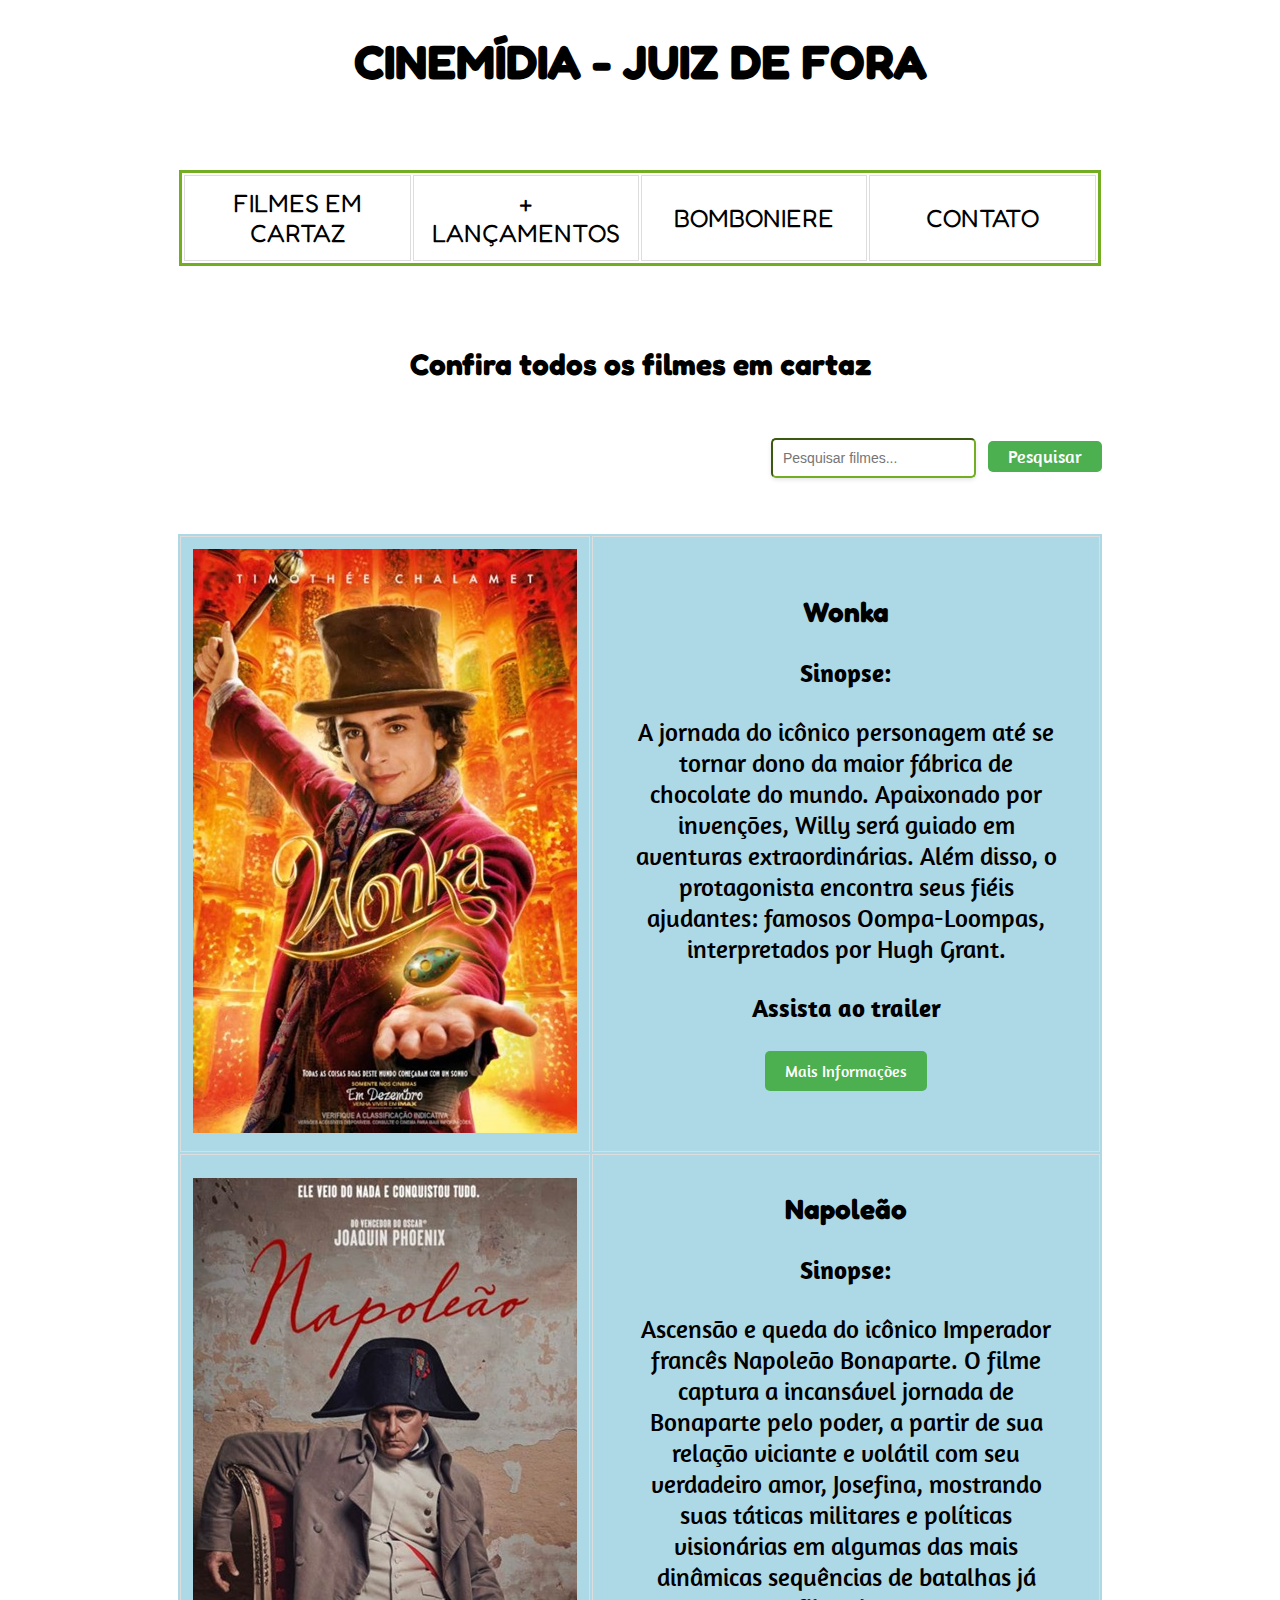
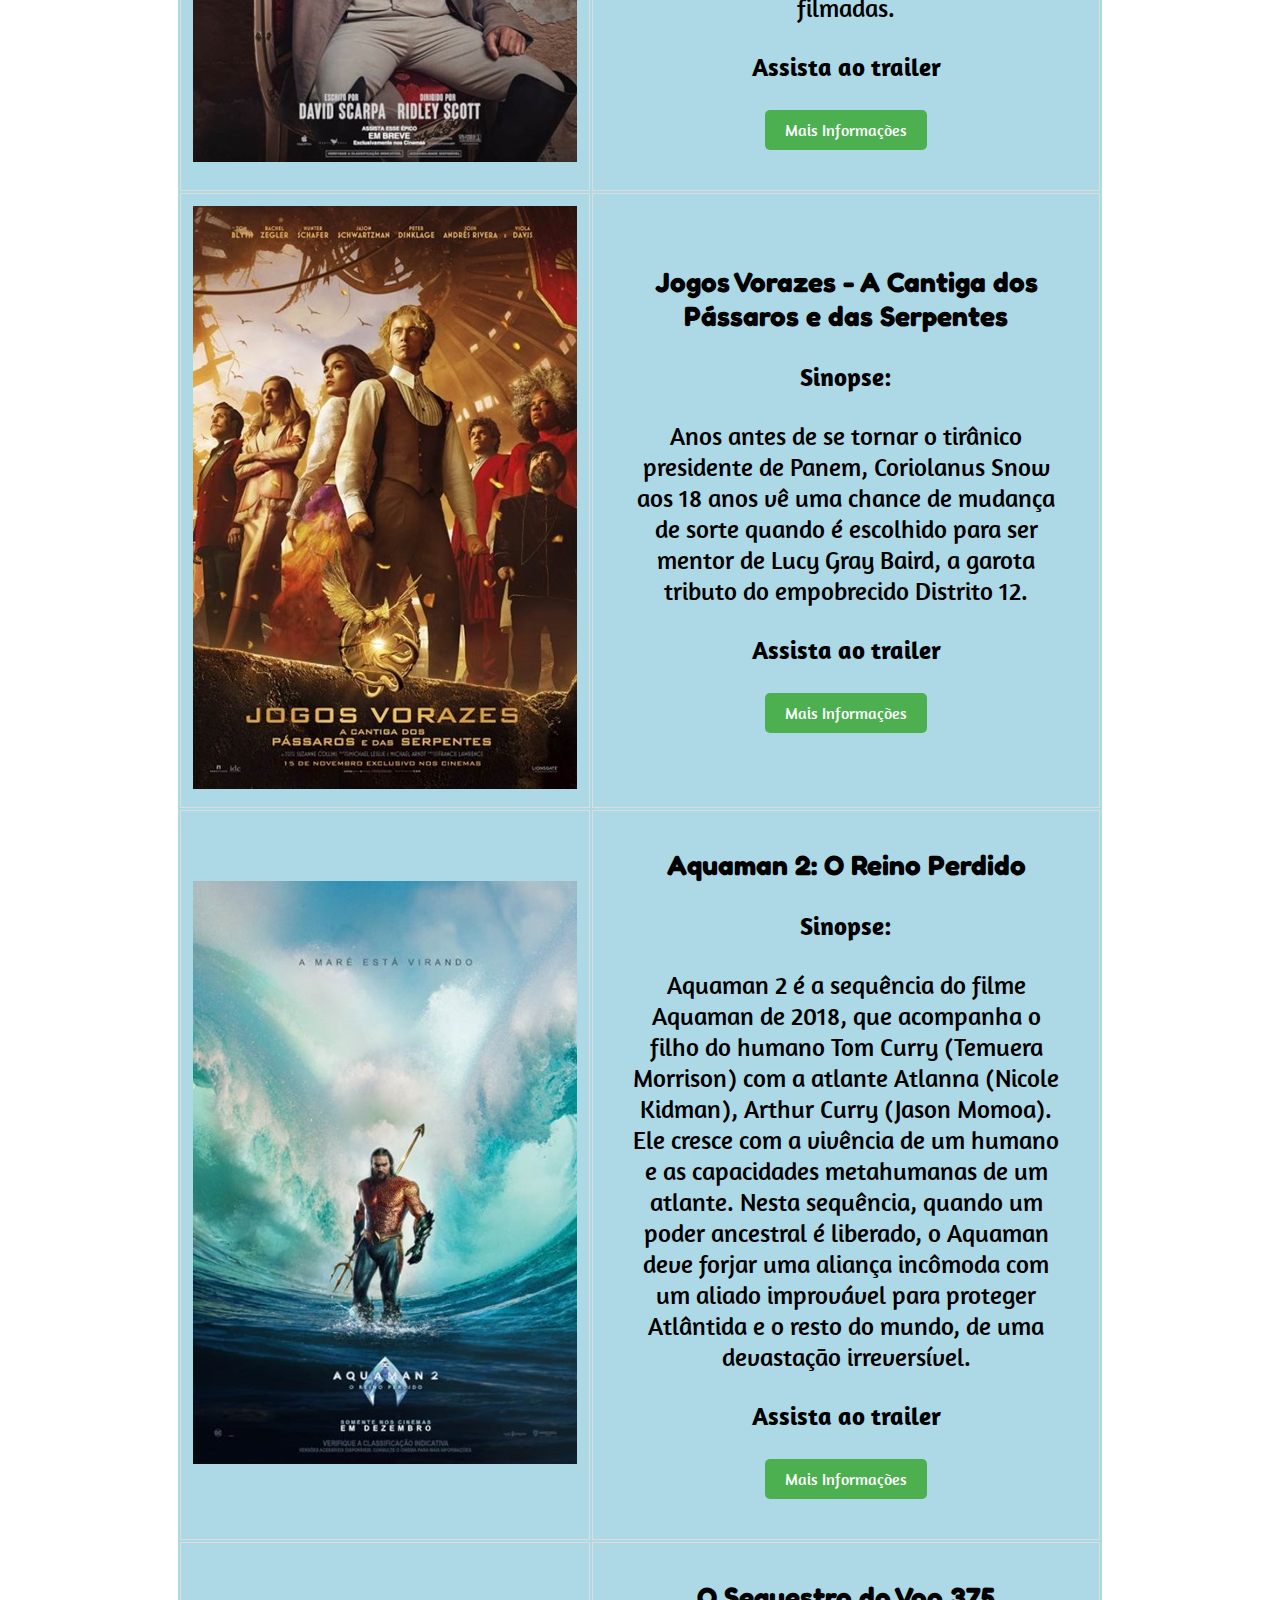
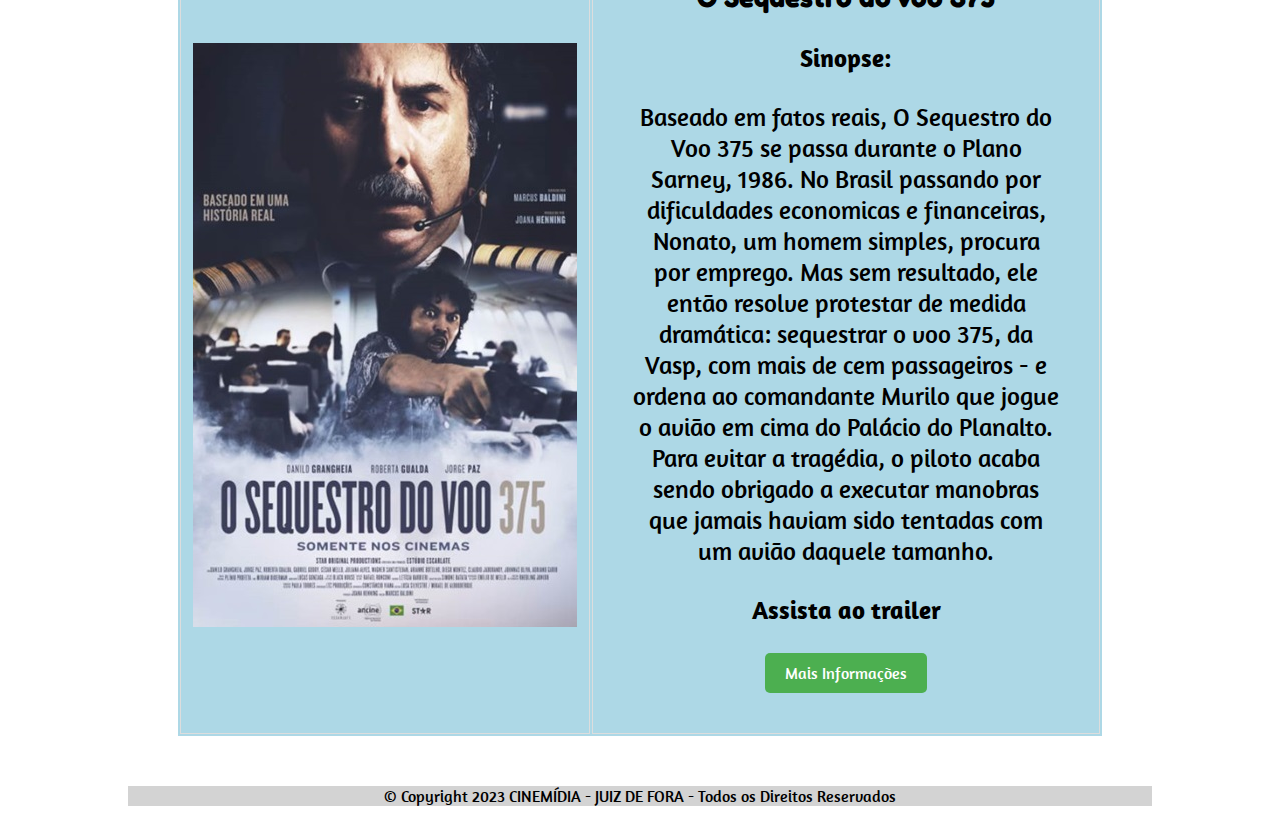
<file: index.html>
<!DOCTYPE html>

<html lang="pt-br">

<head>
  <title>CINEMÍDIA - JUIZ DE FORA</title>
  <meta charset="utf-8" />
  <meta name="author" content="Lucas Alves" />

  <link rel="shortcut icon" href="imagens/icone.ico" type="image/x-icon" />

  <meta name="description" content="Pagina do CINEMÍDIA - JUIZ DE FORA" />
  <meta name="keywords" content="Cinema,Filmes,Documentario" />
  <link rel="stylesheet" href="./estilo/folhaEstilo.css" />
  <link rel="stylesheet" href="./estilo/index.css">

  <link href="https://fonts.googleapis.com/css?family=Amaranth|Fredoka+One" rel="stylesheet" />

  <script src="./script/index.js"></script>

</head>

<body>
  <h1>CINEMÍDIA - JUIZ DE FORA</h1>

  <table id="barraMenu">
    <tr>
      <td class="celula_barraMenu">
        <a href="index.html"> FILMES EM CARTAZ </a>
      </td>
      <td class="celula_barraMenu">
        <a href="lancamentos.html"> + LANÇAMENTOS </a>
      </td>
      <td class="celula_barraMenu">
        <a href="bomboniere.html"> BOMBONIERE </a>
      </td>
      <td class="celula_barraMenu"><a href="contato.html"> CONTATO </a></td>
    </tr>
  </table>

  <h2>Confira todos os filmes em cartaz</h2>

  <div id="barraBuscar">
    <input type="text" id="searchInput" placeholder="Pesquisar filmes..." />
    <button id="botaoBuscar" onclick="procurarFilmes()">Pesquisar</button>
  </div>


  <div id="centro">
    <table>
      <tr>
        <td>
          <div id="noResultsMessage" style="display: none;">Filme não encontrado!</div>
          <img src="imagens/filme_01.jpg" alt="Capa do filme Wonka" />
        </td>
        <td>
          <dl>
            <dt><span>Wonka</span></dt>

            <dd><span>Sinopse:</span></dd>

            <dd>
              A jornada do icônico personagem até se tornar dono da maior fábrica de chocolate do mundo. Apaixonado por
              invenções, Willy será guiado em aventuras extraordinárias. Além disso, o protagonista encontra seus fiéis
              ajudantes: famosos Oompa-Loompas, interpretados por Hugh Grant.
            </dd>

            <dd><span><a href="https://www.youtube.com/watch?v=i4236tIVEkM" target="_blank">Assista ao
                  trailer</a></span></dd>

            <dd><button id="btnWonka" onclick="mostrarInfo('infoWonka', 'btnWonka')">Mais Informações</button></dd>

            <div id="infoWonka" style="display: none;">

              <dd><span>Horários:</span> 14:20 | 20:00</dd>

              <dd><span>Classificação:</span> 10 anos</dd>

              <dd><span>Duração:</span> 113 min</dd>
            </div>
          </dl>
        </td>
      </tr>

      <tr>
        <td>
          <img src="imagens/filme_02.jpg" alt="Capa do filme Napoleão" />
        </td>
        <td>
          <dl>
            <dt><span>Napoleão</span></dt>

            <dd><span>Sinopse:</span></dd>

            <dd>
              Ascensão e queda do icônico Imperador francês Napoleão Bonaparte. O filme captura a incansável jornada de
              Bonaparte pelo poder, a partir de sua relação viciante e volátil com seu verdadeiro amor, Josefina,
              mostrando suas táticas militares e políticas visionárias em algumas das mais dinâmicas sequências de
              batalhas já filmadas.
            </dd>

            <dd><span><a href="https://www.youtube.com/watch?v=ry7L4F6JJZg" target="_blank">Assista ao
                  trailer</a></span></dd>

            <dd><button id="btnNapoleao" onclick="mostrarInfo('infoNapoleao', 'btnNapoleao')">Mais Informações</button>
            </dd>

            <div id="infoNapoleao" style="display: none;">

              <dd><span>Horários:</span> 16:30 | 19:45 | 21:15</dd>

              <dd><span>Classificação:</span> 16 anos</dd>

              <dd><span>Duração:</span> 160 min</dd>
            </div>
          </dl>
        </td>
      </tr>

      <tr>
        <td>
          <img src="imagens/filme_03.jpg" alt="Capa do filme Jogos Vorazes - A Cantiga dos Pássaros e das Serpentes" />
        </td>
        <td>
          <dl>
            <dt><span>Jogos Vorazes - A Cantiga dos Pássaros e das Serpentes</span></dt>

            <dd><span>Sinopse:</span></dd>

            <dd>
              Anos antes de se tornar o tirânico presidente de Panem, Coriolanus Snow aos 18 anos vê uma chance de
              mudança de sorte quando é escolhido para ser mentor de Lucy Gray Baird, a garota tributo do empobrecido
              Distrito 12.
            </dd>

            <dd><span><a href="https://www.youtube.com/watch?v=Zw3QtH64Fxc" target="_blank">Assista ao
                  trailer</a></span></dd>

            <dd><button id="btnJogosVorazes" onclick="mostrarInfo('infoJogosVorazes', 'btnJogosVorazes')">Mais
                Informações</button>
            </dd>

            <div id="infoJogosVorazes" style="display: none;">

              <dd><span>Horários:</span> 13:30 | 15:45 | 22:15</dd>

              <dd><span>Classificação:</span> 16 anos</dd>

              <dd><span>Duração:</span> 165 min</dd>
            </div>
          </dl>
        </td>
      </tr>

      <tr>
        <td>
          <img src="imagens/filme_04.jpg" alt="Capa do filme Aquaman 2: O Reino Perdido" />
        </td>
        <td>
          <dl>
            <dt><span>Aquaman 2: O Reino Perdido</span></dt>

            <dd><span>Sinopse:</span></dd>

            <dd>
              Aquaman 2 é a sequência do filme Aquaman de 2018, que acompanha o filho do humano Tom Curry (Temuera
              Morrison) com a atlante Atlanna (Nicole Kidman), Arthur Curry (Jason Momoa). Ele cresce com a vivência de
              um humano e as capacidades metahumanas de um atlante. Nesta sequência, quando um poder ancestral é
              liberado, o Aquaman deve forjar uma aliança incômoda com um aliado improvável para proteger Atlântida e o
              resto do mundo, de uma devastação irreversível.
            </dd>

            <dd><span><a href="https://www.youtube.com/watch?v=wG5WCP2MTkY" target="_blank">Assista ao
                  trailer</a></span></dd>

            <dd><button id="btnAquaman" onclick="mostrarInfo('infoAquaman', 'btnAquaman')">Mais
                Informações</button>
            </dd>

            <div id="infoAquaman" style="display: none;">

              <dd><span>Horários:</span> 14:40 | 17:15 | 19:50 | 22:25</dd>

              <dd><span>Classificação:</span> 12 anos</dd>

              <dd><span>Duração:</span> 124 min</dd>
            </div>
          </dl>
        </td>
      </tr>

      <tr>
        <td>
          <img src="imagens/filme_05.jpg" alt="Capa do filme O Sequestro do Voo 375" />
        </td>
        <td>
          <dl>
            <dt><span>O Sequestro do Voo 375</span></dt>

            <dd><span>Sinopse:</span></dd>

            <dd>
              Baseado em fatos reais, O Sequestro do Voo 375 se passa durante o Plano Sarney, 1986. No Brasil passando
              por dificuldades economicas e financeiras, Nonato, um homem simples, procura por emprego. Mas sem
              resultado, ele então resolve protestar de medida dramática: sequestrar o voo 375, da Vasp, com mais de cem
              passageiros - e ordena ao comandante Murilo que jogue o avião em cima do Palácio do Planalto. Para evitar
              a tragédia, o piloto acaba sendo obrigado a executar manobras que jamais haviam sido tentadas com um avião
              daquele tamanho.
            </dd>

            <dd><span><a href="https://www.youtube.com/watch?v=-WItUHprYsw" target="_blank">Assista ao
                  trailer</a></span></dd>

            <dd><button id="btnSequestro" onclick="mostrarInfo('infoSequestro', 'btnSequestro')">Mais
                Informações</button>
            </dd>

            <div id="infoSequestro" style="display: none;">

              <dd><span>Horários:</span> 15:20 | 17:50</dd>

              <dd><span>Classificação:</span> 14 anos</dd>

              <dd><span>Duração:</span> 100 min</dd>
            </div>
          </dl>
        </td>
      </tr>
    </table>
  </div>

  <div id="rodape">
    © Copyright 2023 CINEMÍDIA - JUIZ DE FORA - Todos os Direitos Reservados
  </div>
</body>

</html>
</file>
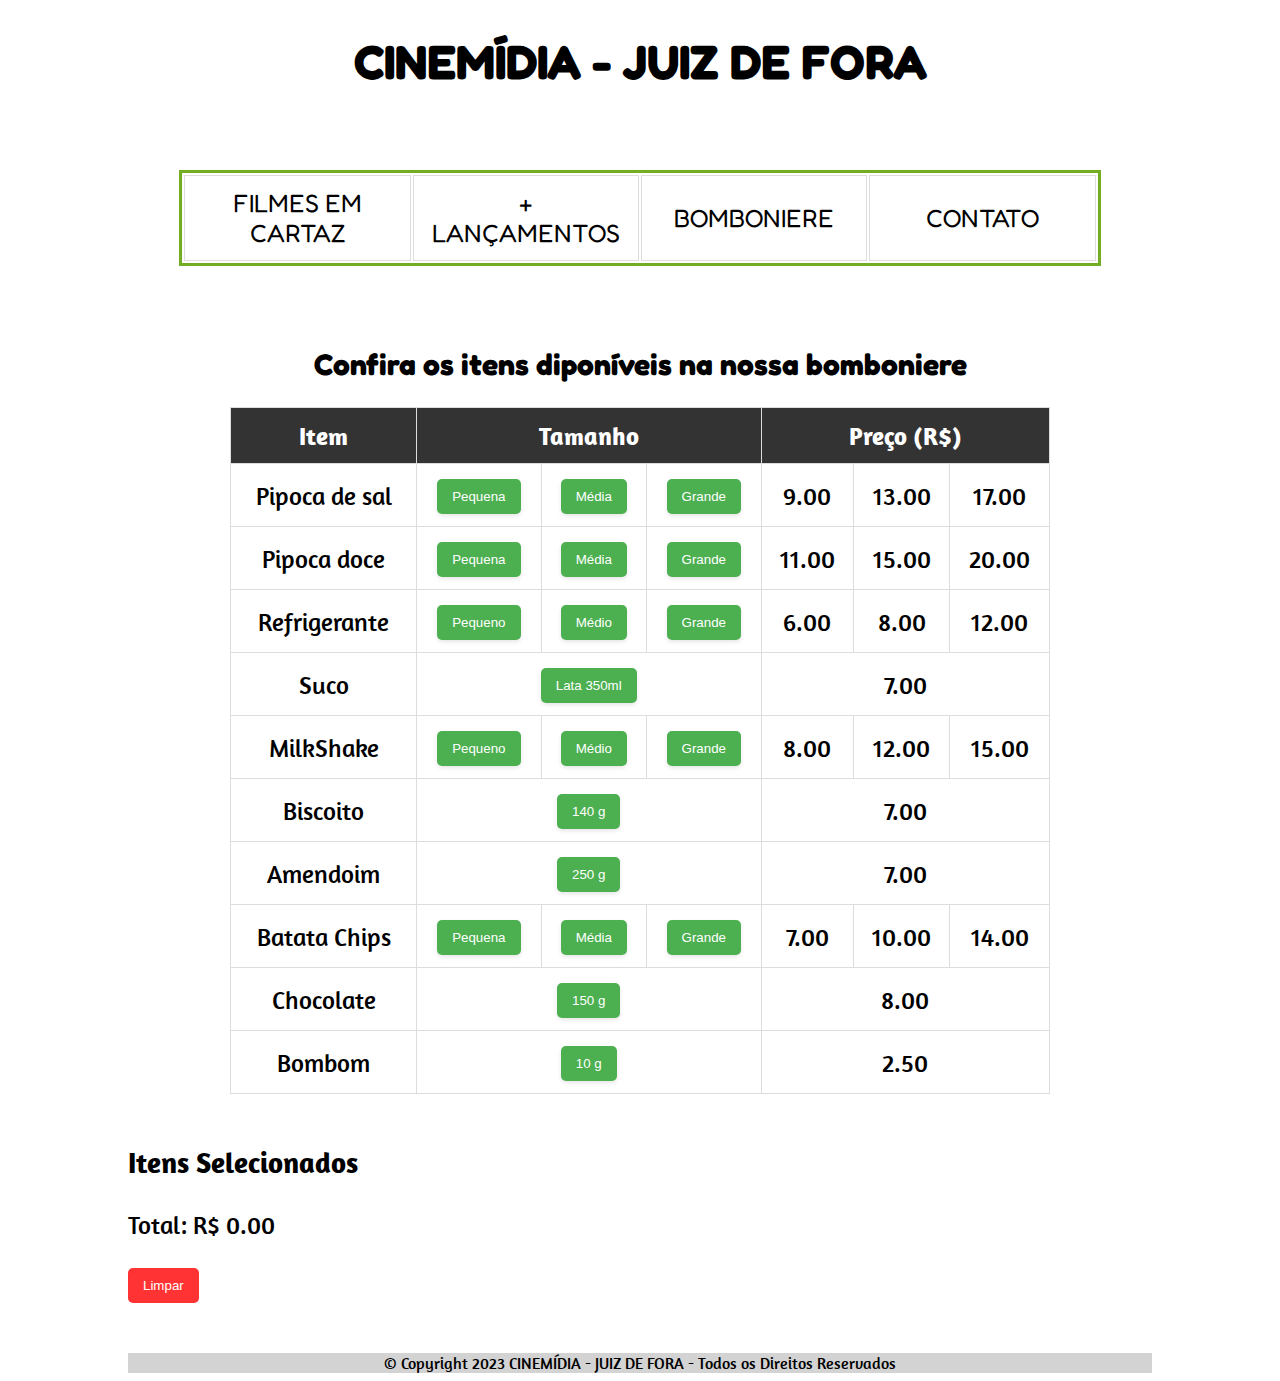
<file: bomboniere.html>
<!DOCTYPE html>

<html lang="pt-br">

<head>
  <title>CINEMÍDIA - JUIZ DE FORA</title>
  <meta charset="utf-8" />
  <meta name="author" content="Lucas Alves" />

  <link rel="shortcut icon" href="imagens/icone.ico" type="image/x-icon" />

  <meta name="description" content="Pagina do CINEMÍDIA - JUIZ DE FORA" />
  <meta name="keywords" content="Cinema,Filmes,Documentario" />
  <link rel="stylesheet" href="./estilo/folhaEstilo.css" />
  <link rel="stylesheet" href="./estilo/bomboniere.css">

  <link href="https://fonts.googleapis.com/css?family=Amaranth|Fredoka+One" rel="stylesheet" />
</head>

<script src="./script/bomboniere.js"></script>

<body>
  <h1>CINEMÍDIA - JUIZ DE FORA</h1>

  <table id="barraMenu">
    <tr>
      <td class="celula_barraMenu">
        <a href="index.html"> FILMES EM CARTAZ </a>
      </td>
      <td class="celula_barraMenu">
        <a href="lancamentos.html"> + LANÇAMENTOS </a>
      </td>
      <td class="celula_barraMenu">
        <a href="bomboniere.html"> BOMBONIERE </a>
      </td>
      <td class="celula_barraMenu"><a href="contato.html"> CONTATO </a></td>
    </tr>
  </table>

  <h2>Confira os itens diponíveis na nossa bomboniere</h2>

  <table id="tabela">
    <tr>
      <th>Item</th>
      <th colspan="3">Tamanho</th>
      <th colspan="3">Preço (R$)</th>
    </tr>

    <tr>
      <td>Pipoca de sal</td>
      <td><button class="btn-tamanho" data-item="pipocaSal" data-tamanho="pequena">Pequena</button></td>
      <td><button class="btn-tamanho" data-item="pipocaSal" data-tamanho="media">Média</button></td>
      <td><button class="btn-tamanho" data-item="pipocaSal" data-tamanho="grande">Grande</button></td>
      <td>9.00</td>
      <td>13.00</td>
      <td>17.00</td>
    </tr>

    <tr>
      <td>Pipoca doce</td>
      <td><button class="btn-tamanho" data-item="pipocaDoce" data-tamanho="pequena">Pequena</button></td>
      <td><button class="btn-tamanho" data-item="pipocaDoce" data-tamanho="media">Média</button></td>
      <td><button class="btn-tamanho" data-item="pipocaDoce" data-tamanho="grande">Grande</button></td>
      <td>11.00</td>
      <td>15.00</td>
      <td>20.00</td>
    </tr>

    <tr>
      <td>Refrigerante</td>
      <td><button class="btn-tamanho" data-item="refrigerante" data-tamanho="pequena">Pequeno</button></td>
      <td><button class="btn-tamanho" data-item="refrigerante" data-tamanho="media">Médio</button></td>
      <td><button class="btn-tamanho" data-item="refrigerante" data-tamanho="grande">Grande</button></td>
      <td>6.00</td>
      <td>8.00</td>
      <td>12.00</td>
    </tr>

    <tr>
      <td>Suco</td>
      <td colspan="3"><button class="btn-tamanho" data-item="suco" data-tamanho="unico">Lata 350ml</button></td>
      <td colspan="3">7.00</td>
    </tr>

    <tr>
      <td>MilkShake</td>
      <td><button class="btn-tamanho" data-item="milkShake" data-tamanho="pequena">Pequeno</button></td>
      <td><button class="btn-tamanho" data-item="milkShake" data-tamanho="media">Médio</button></td>
      <td><button class="btn-tamanho" data-item="milkShake" data-tamanho="grande">Grande</button></td>
      <td>8.00</td>
      <td>12.00</td>
      <td>15.00</td>
    </tr>

    <tr>
      <td>Biscoito</td>
      <td colspan="3"><button class="btn-tamanho" data-item="biscoito" data-tamanho="unico">140 g</button></td>
      <td colspan="3">7.00</td>
    </tr>

    <tr>
      <td>Amendoim</td>
      <td colspan="3"><button class="btn-tamanho" data-item="biscoito" data-tamanho="unico">250 g</button></td>
      <td colspan="3">7.00</td>
    </tr>

    <tr>
      <td>Batata Chips</td>
      <td><button class="btn-tamanho" data-item="batata" data-tamanho="pequena">Pequena</button></td>
      <td><button class="btn-tamanho" data-item="batata" data-tamanho="media">Média</button></td>
      <td><button class="btn-tamanho" data-item="batata" data-tamanho="grande">Grande</button></td>
      <td>7.00</td>
      <td>10.00</td>
      <td>14.00</td>
    </tr>

    <tr>
      <td>Chocolate</td>
      <td colspan="3"><button class="btn-tamanho" data-item="chocolate" data-tamanho="unico">150 g</button></td>
      <td colspan="3">8.00</td>
    </tr>

    <tr>
      <td>Bombom</td>
      <td colspan="3"><button class="btn-tamanho" data-item="bombom" data-tamanho="unico">10 g</button></td>
      <td colspan="3">2.50</td>
    </tr>
  </table>

  <div>
    <h3>Itens Selecionados</h3>
    <ul id="itens-selecionados"></ul>
    <p>Total: R$ <span id="total">0.00</span></p>
    <button id="limpar-btn">Limpar</button>
  </div>

  <div id="rodape">
    © Copyright 2023 CINEMÍDIA - JUIZ DE FORA - Todos os Direitos Reservados
  </div>
</body>

</html>
</file>
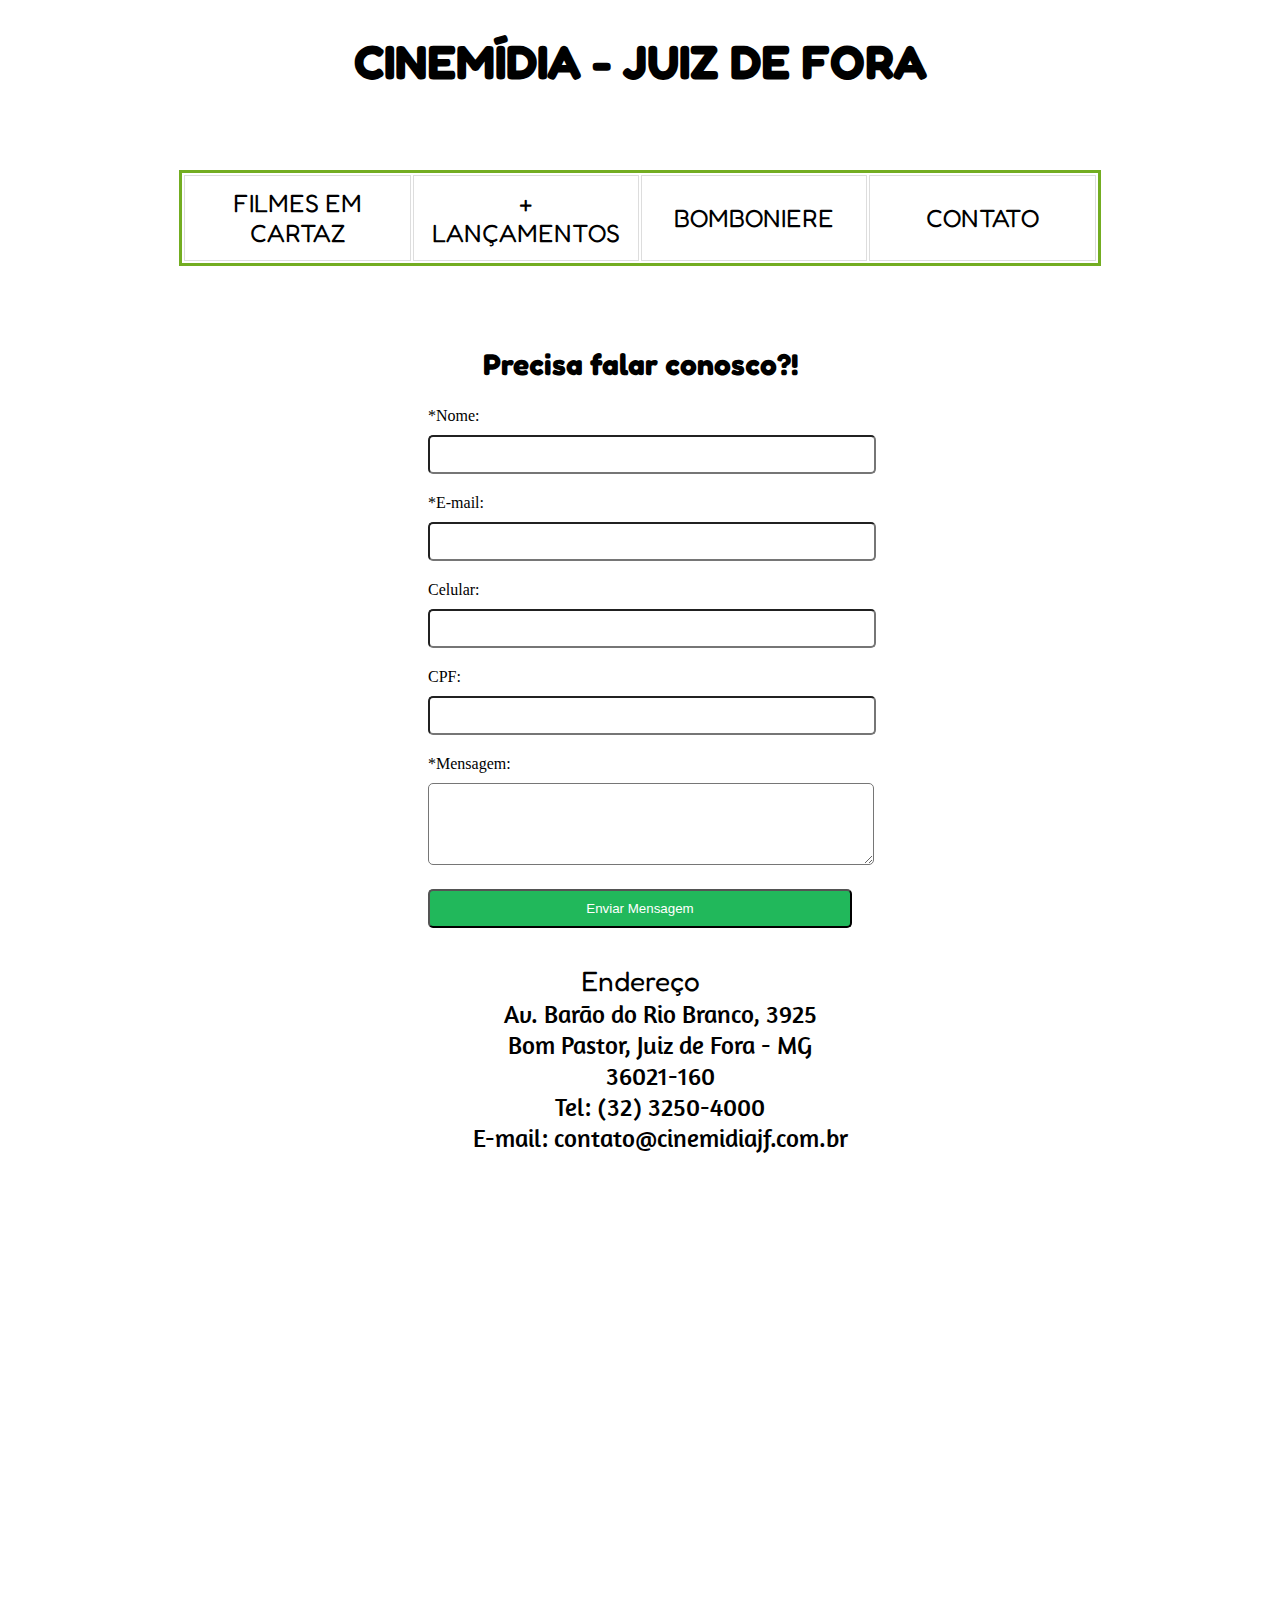
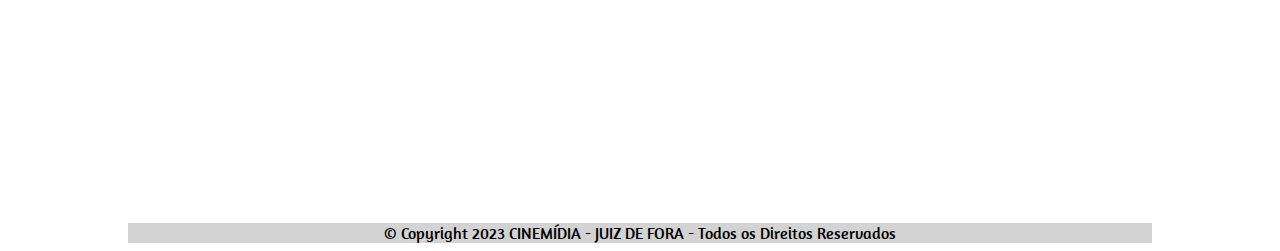
<file: contato.html>
<!DOCTYPE html>

<html lang="pt-br">

<head>
  <title>CINEMÍDIA - JUIZ DE FORA</title>
  <meta charset="utf-8" />
  <meta name="author" content="Lucas Alves" />

  <link rel="shortcut icon" href="imagens/icone.ico" type="image/x-icon" />

  <meta name="description" content="Pagina do CINEMÍDIA - JUIZ DE FORA" />
  <meta name="keywords" content="Cinema,Filmes,Documentario" />
  <link rel="stylesheet" href="./estilo/folhaEstilo.css" />
  <link rel="stylesheet" href="./estilo/contato.css">

  <link href="https://fonts.googleapis.com/css?family=Amaranth|Fredoka+One" rel="stylesheet" />

  <script src="./script/contato.js"></script>

</head>

<body>
  <h1>CINEMÍDIA - JUIZ DE FORA</h1>

  <table id="barraMenu">
    <tr>
      <td class="celula_barraMenu">
        <a href="index.html"> FILMES EM CARTAZ </a>
      </td>
      <td class="celula_barraMenu">
        <a href="lancamentos.html"> + LANÇAMENTOS </a>
      </td>
      <td class="celula_barraMenu">
        <a href="bomboniere.html"> BOMBONIERE </a>
      </td>
      <td class="celula_barraMenu"><a href="contato.html"> CONTATO </a></td>
    </tr>
  </table>

  <h2>Precisa falar conosco?!</h2>


  <form>
    <label for="nome">*Nome:</label>
    <input type="text" id="nome" name="nome" required />

    <label for="email">*E-mail:</label>
    <input type="email" id="email" name="email" required />

    <label for="celular">Celular:</label>
    <input type="text" id="celular" name="celular" maxlength="15" oninput="formatarCelular(this.value)" />

    <label for="cpf">CPF:</label>
    <input type="text" id="cpf" name="cpf" maxlength="14" oninput="formatarCPF(this.value)" />

    <label for="mensagem">*Mensagem:</label>
    <textarea id="mensagem" name="mensagem" rows="4" required></textarea>

    <input type="submit" value="Enviar Mensagem" />
  </form>



  <dl id="campoEndereco">
    <dt>Endereço</dt>
    <dd>Av. Barão do Rio Branco, 3925</dd>
    <dd>Bom Pastor, Juiz de Fora - MG</dd>
    <dd>36021-160</dd>
    <dd>Tel: (32) 3250-4000</dd>
    <dd>E-mail: contato@cinemidiajf.com.br</dd>
  </dl>


  <iframe
    src="https://www.google.com/maps/embed?pb=!1m14!1m8!1m3!1d2203.0775577473178!2d-43.34458706940611!3d-21.775614622721303!3m2!1i1024!2i768!4f13.1!3m3!1m2!1s0x989b43bd06e0eb%3A0xe9c8348866ac220a!2sShopping+Bom+Pastor!5e0!3m2!1spt-BR!2sbr!4v1543227226785"
    style="border: 0" allowfullscreen></iframe>

  <div id="rodape">
    © Copyright 2023 CINEMÍDIA - JUIZ DE FORA - Todos os Direitos Reservados
  </div>
</body>

</html>
</file>
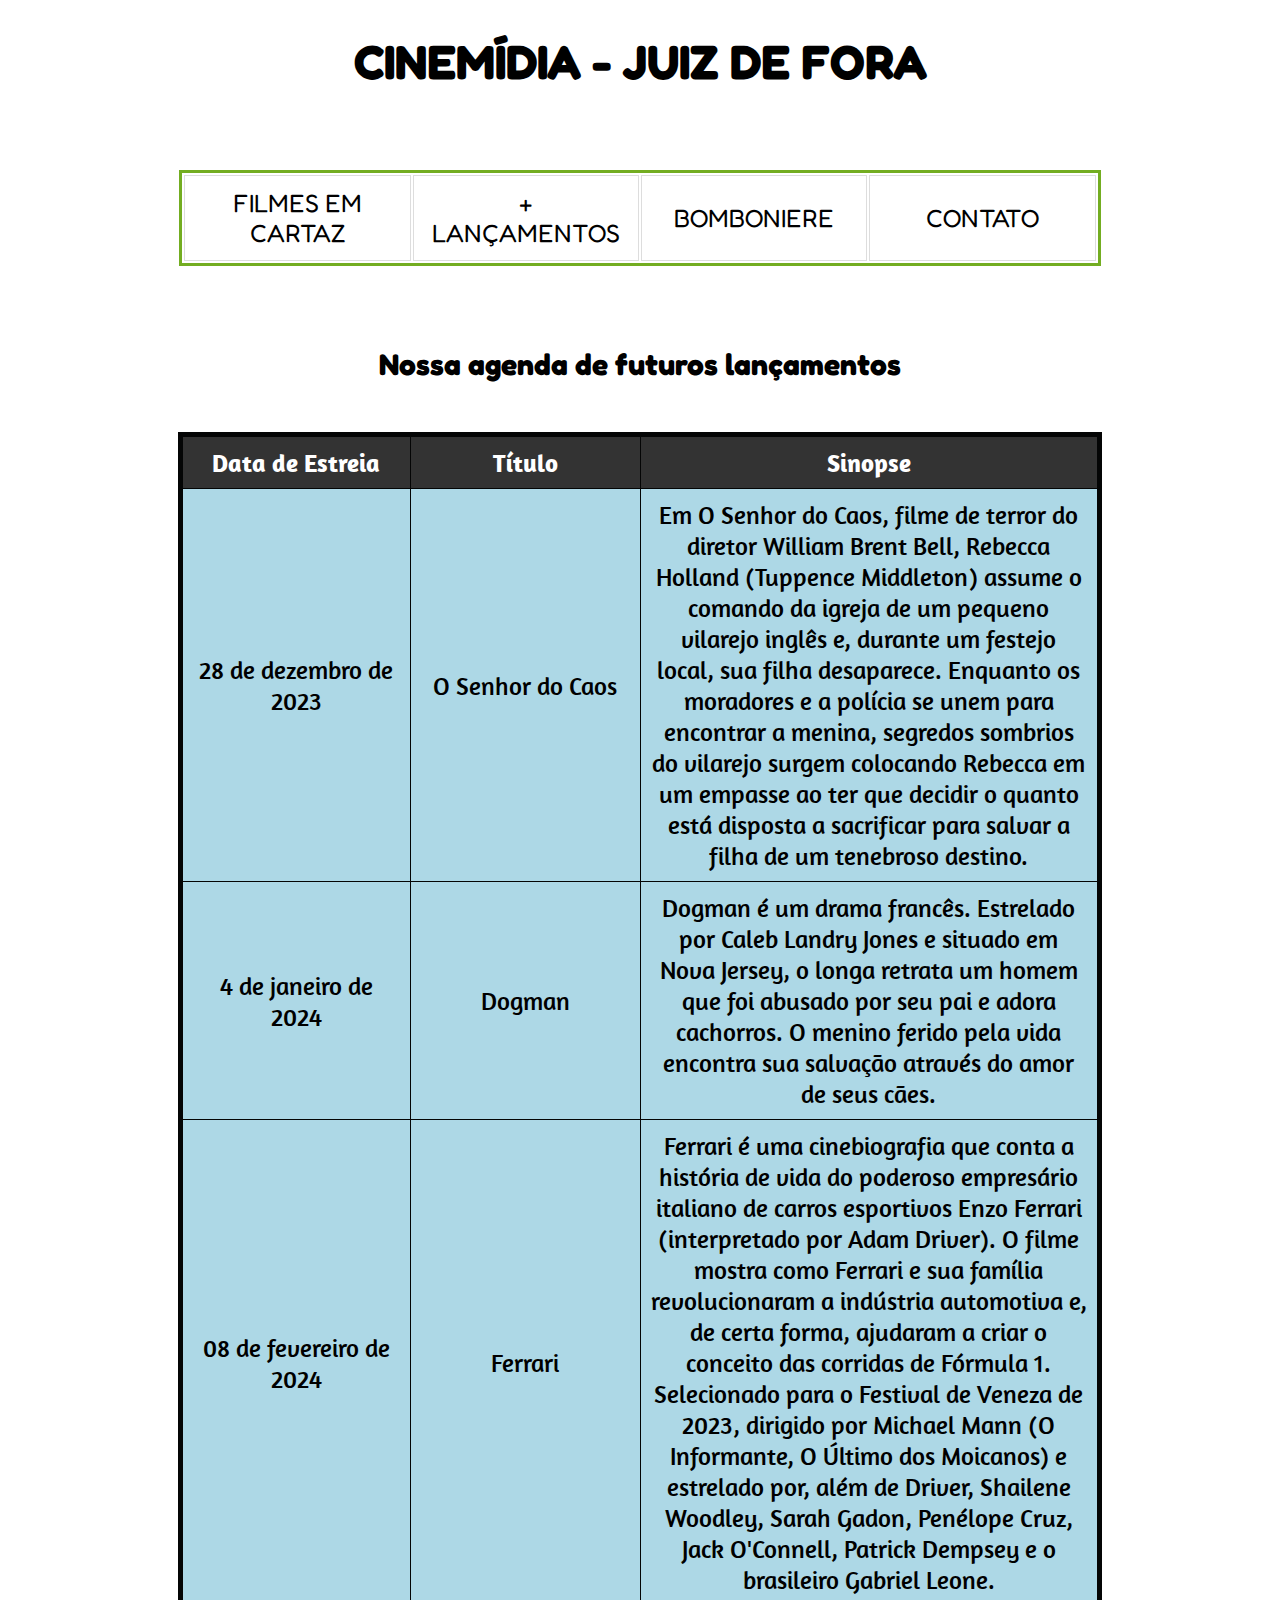
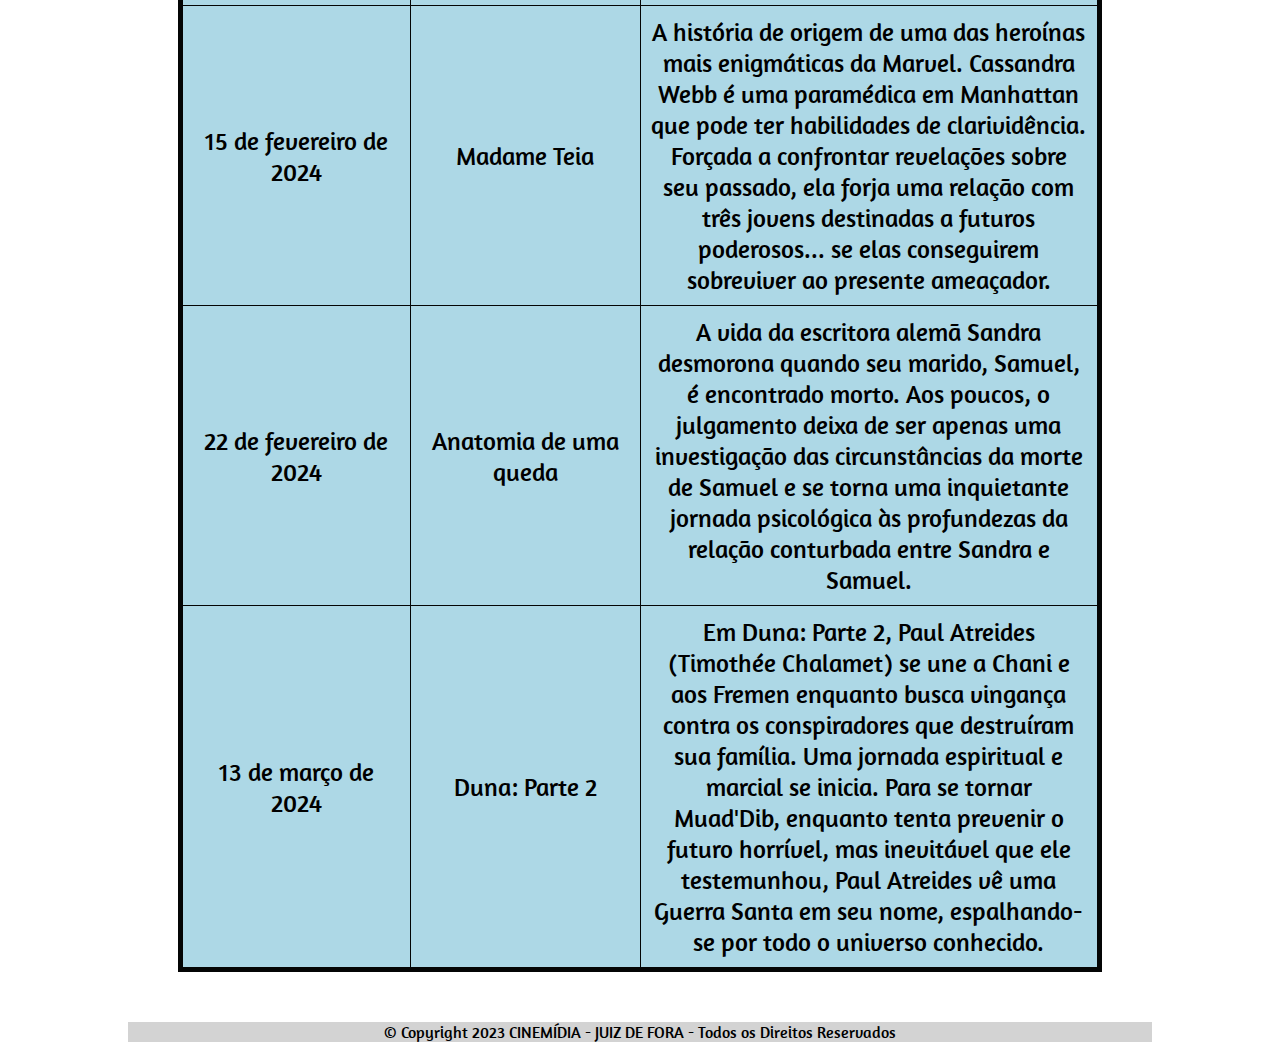
<file: lancamentos.html>
<!DOCTYPE html>

<html lang="pt-br">

<head>
  <title>CINEMÍDIA - JUIZ DE FORA</title>
  <meta charset="utf-8" />
  <meta name="author" content="Lucas Alves" />

  <link rel="shortcut icon" href="imagens/icone.ico" type="image/x-icon" />

  <meta name="description" content="Pagina do CINEMÍDIA - JUIZ DE FORA" />
  <meta name="keywords" content="Cinema,Filmes,Documentario" />
  <link rel="stylesheet" href="./estilo/folhaEstilo.css" />
  <link rel="stylesheet" href="./estilo/lancamentos.css">

  <link href="https://fonts.googleapis.com/css?family=Amaranth|Fredoka+One" rel="stylesheet" />

  <script src="./script/lancamentos.js"></script>
</head>

<body>
  <h1>CINEMÍDIA - JUIZ DE FORA</h1>

  <table id="barraMenu">
    <tr>
      <td class="celula_barraMenu">
        <a href="index.html"> FILMES EM CARTAZ </a>
      </td>
      <td class="celula_barraMenu">
        <a href="lancamentos.html"> + LANÇAMENTOS </a>
      </td>
      <td class="celula_barraMenu">
        <a href="bomboniere.html"> BOMBONIERE </a>
      </td>
      <td class="celula_barraMenu"><a href="contato.html"> CONTATO </a></td>
    </tr>
  </table>

  <h2>Nossa agenda de futuros lançamentos</h2>

  <table class="tabela_lacamento">
    <tr>
      <th class="tabela_lacamento">Data de Estreia</th>
      <th class="tabela_lacamento">Título</th>
      <th class="tabela_lacamento" id="sinopse">Sinopse</th>
    </tr>

    <tr>
      <td class="tabela_lacamento">28 de dezembro de 2023</td>
      <td class="tabela_lacamento">O Senhor do Caos</td>
      <td class="tabela_lacamento">
        Em O Senhor do Caos, filme de terror do diretor William Brent Bell, Rebecca Holland (Tuppence Middleton) assume
        o comando da igreja de um pequeno vilarejo inglês e, durante um festejo local, sua filha desaparece. Enquanto os
        moradores e a polícia se unem para encontrar a menina, segredos sombrios do vilarejo surgem colocando Rebecca em
        um empasse ao ter que decidir o quanto está disposta a sacrificar para salvar a filha de um tenebroso destino.
    </tr>

    <tr>
      <td class="tabela_lacamento">4 de janeiro de 2024</td>
      <td class="tabela_lacamento">Dogman</td>
      <td class="tabela_lacamento">
        Dogman é um drama francês. Estrelado por Caleb Landry Jones e situado em Nova Jersey, o longa retrata um homem
        que foi abusado por seu pai e adora cachorros. O menino ferido pela vida encontra sua salvação através do amor
        de seus cães.
      </td>
    </tr>

    <tr>
      <td class="tabela_lacamento">08 de fevereiro de 2024</td>
      <td class="tabela_lacamento">Ferrari</td>
      <td class="tabela_lacamento">
        Ferrari é uma cinebiografia que conta a história de vida do poderoso empresário italiano de carros esportivos
        Enzo Ferrari (interpretado por Adam Driver). O filme mostra como Ferrari e sua família revolucionaram a
        indústria automotiva e, de certa forma, ajudaram a criar o conceito das corridas de Fórmula 1. Selecionado para
        o Festival de Veneza de 2023, dirigido por Michael Mann (O Informante, O Último dos Moicanos) e estrelado por,
        além de Driver, Shailene Woodley, Sarah Gadon, Penélope Cruz, Jack O'Connell, Patrick Dempsey e o brasileiro
        Gabriel Leone.
    </tr>

    <tr>
      <td class="tabela_lacamento">15 de fevereiro de 2024</td>
      <td class="tabela_lacamento">Madame Teia</td>
      <td class="tabela_lacamento">
        A história de origem de uma das heroínas mais enigmáticas da Marvel. Cassandra Webb é uma paramédica em
        Manhattan que pode ter habilidades de clarividência. Forçada a confrontar revelações sobre seu passado, ela
        forja uma relação com três jovens destinadas a futuros poderosos... se elas conseguirem sobreviver ao presente
        ameaçador.
      </td>
    </tr>

    <tr>
      <td class="tabela_lacamento">22 de fevereiro de 2024</td>
      <td class="tabela_lacamento">Anatomia de uma queda</td>
      <td class="tabela_lacamento">
        A vida da escritora alemã Sandra desmorona quando seu marido, Samuel, é encontrado morto. Aos poucos, o
        julgamento deixa de ser apenas uma investigação das circunstâncias da morte de Samuel e se torna uma inquietante
        jornada psicológica às profundezas da relação conturbada entre Sandra e Samuel.
      </td>
    </tr>

    <tr>
      <td class="tabela_lacamento">13 de março de 2024</td>
      <td class="tabela_lacamento">Duna: Parte 2</td>
      <td class="tabela_lacamento">
        Em Duna: Parte 2, Paul Atreides (Timothée Chalamet) se une a Chani e aos Fremen enquanto busca vingança contra
        os conspiradores que destruíram sua família. Uma jornada espiritual e marcial se inicia. Para se tornar
        Muad'Dib, enquanto tenta prevenir o futuro horrível, mas inevitável que ele testemunhou, Paul Atreides vê uma
        Guerra Santa em seu nome, espalhando-se por todo o universo conhecido.
      </td>
    </tr>
  </table>

  <div id="rodape">
    © Copyright 2023 CINEMÍDIA - JUIZ DE FORA - Todos os Direitos Reservados
  </div>
</body>

</html>
</file>
<file: estilo/folhaEstilo.css>
p,
div,
table {
  font-size: 25px;
  font-family: "Amaranth", sans-serif;
  text-align: justify;
}

h1 {
  text-align: center;
  font-family: "Fredoka One", cursive;
  font-size: 48px;
  background-position-x: 0;
  background-color: white;
}

h2 {
  text-align: center;
  font-family: "Fredoka One", cursive;
  font-size: 30px;
  background-color: white;
}

body {
  margin-left: auto;
  margin-right: auto;
  width: 80%;
  background-color: white;
  /*background-image: url("imagens/background4.jpg");*/
}

#rodape {
  margin-top: 50px;
  text-align: center;
  font-size: 16px;
  width: 100%;
  background-color: lightgrey;
}

#barraMenu {
  font-family: "Fredoka One", cursive;
  font-size: 25px;
  margin: 80px 0px;
  margin-left: auto;
  margin-right: auto;
  position: static;
  width: 90%;
  border: 3px solid #73ad21;
  background-color: white;
  text-align: center;
}

a:visited,
a:link {
  color: black;

  text-decoration: none;
}

a:hover {
  text-decoration: underline;
}

.celula_barraMenu {
  width: 25%;
}

#centro {
  position: static;
  left: 70px;
  top: 70px;
  height: auto;
  width: auto;
  background-color: lightblue;
}

th,
td {
    padding: 12px;
    border: 1px solid #ddd;
    text-align: center;
}

th {
    background-color: #333;
    color: white;
}
</file>
<file: estilo/index.css>
#centro {
    margin: 50px;
}

dd {
    font-size: 25px;
    font-family: "Amaranth", sans-serif;
    margin: 28px;
}

dt {
    font-family: "Fredoka One", cursive;
    font-size: 28px;
}

span {
    font-weight: bold;
}

button {
    padding: 10px 20px;
    font-size: 16px;
    font-family: "Amaranth", sans-serif;
    background-color: #4CAF50;
    color: white;
    border: none;
    border-radius: 5px;
    cursor: pointer;
}

button:hover {
    background-color: #45a049;
    border-bottom: 2px solid white;
}

#barraBuscar {
    margin: 50px;
    text-align: end;
}

#botaoBuscar {
    padding: 4px 20px;
    font-size: 18px;
    font-family: "Amaranth", sans-serif;
    background-color: #4CAF50;
    color: white;
    border: none;
    border-radius: 5px;
    cursor: pointer;
}

#searchInput {
    margin: 6px;
    padding: 10px;
    border-radius: 5px;
    border-color: #73ad21;
    box-shadow: 0 2px 4px rgba(0, 0, 0, 0.1);
    font-size: 14px;

  }

  #searchInput:focus {
    background-color: #f0f0f0;
    border-color: #5c9ded;
  }
</file>
<file: estilo/bomboniere.css>
#tabela {
    margin: 0 auto;
    border-collapse: collapse;
    width: 80%;
    margin-bottom: 50px;
}

th,
td {
    padding: 12px;
    border: 1px solid #ddd;
    text-align: center;
}

th {
    background-color: #333;
    color: white;
}

.zebrado1 {
    background-color: #5cacee;
}

.zebrado2 {
    background-color: #87ceff;
}

.btn-tamanho {
    background-color: #4CAF50;
    color: #ffffff;
    padding: 10px 15px;
    border: none;
    border-radius: 5px;
    cursor: pointer;
    box-shadow: 0 2px 4px rgba(0, 0, 0, 0.1);
    transition: background-color 0.3s;
  }
  
  .btn-tamanho:hover {
    background-color: #45a049;
  }

  #limpar-btn {
    background-color: #ff3333;
    color: #ffffff;
    padding: 10px 15px;
    border: none;
    border-radius: 5px;
    cursor: pointer;
    transition: background-color 0.3s;
  }
  
  #limpar-btn:hover {
    background-color: #cc0000;
  }
</file>
<file: estilo/contato.css>
dd {
    font-size: 25px;
    font-family: "Amaranth", sans-serif;
    text-align: centrer;
}

dt {
    font-family: "Fredoka One", cursive;
    font-size: 28px;
    background-color: white;
}

iframe {
    width: 100%;
    height: 600px;
}

form {
    margin-left: 300px;
    margin-right: 300px;
}

label {
    display: block;
    margin-bottom: 10px;
}

input,
textarea {
    width: 100%;
    padding: 10px;
    margin-bottom: 20px;
    border-radius: 5px;
}

input[type="submit"] {
    background-color: #21b85b;
    color: white;
    cursor: pointer;
}

#campoEndereco {
    text-align: center;
}
</file>
<file: estilo/lancamentos.css>
.tabela_lacamento th,
.tabela_lacamento td {
    border: 1px solid #040505;
    padding: 10px;
}

.tabela_lacamento {
    border: 5px solid #040505;
    border-collapse: collapse;
}

table {
    margin: 50px;
    background-color: lightblue;
}

td {
    width: 25%;
}

#sinopse {
    width: 50%;
    text-align: center;
}

#cartaz-container {
    display: none;
  }
  
  #cartaz-img {
    max-width: 100%;
    max-height: 300px; /* Ajuste conforme necessário */
  }
</file>
